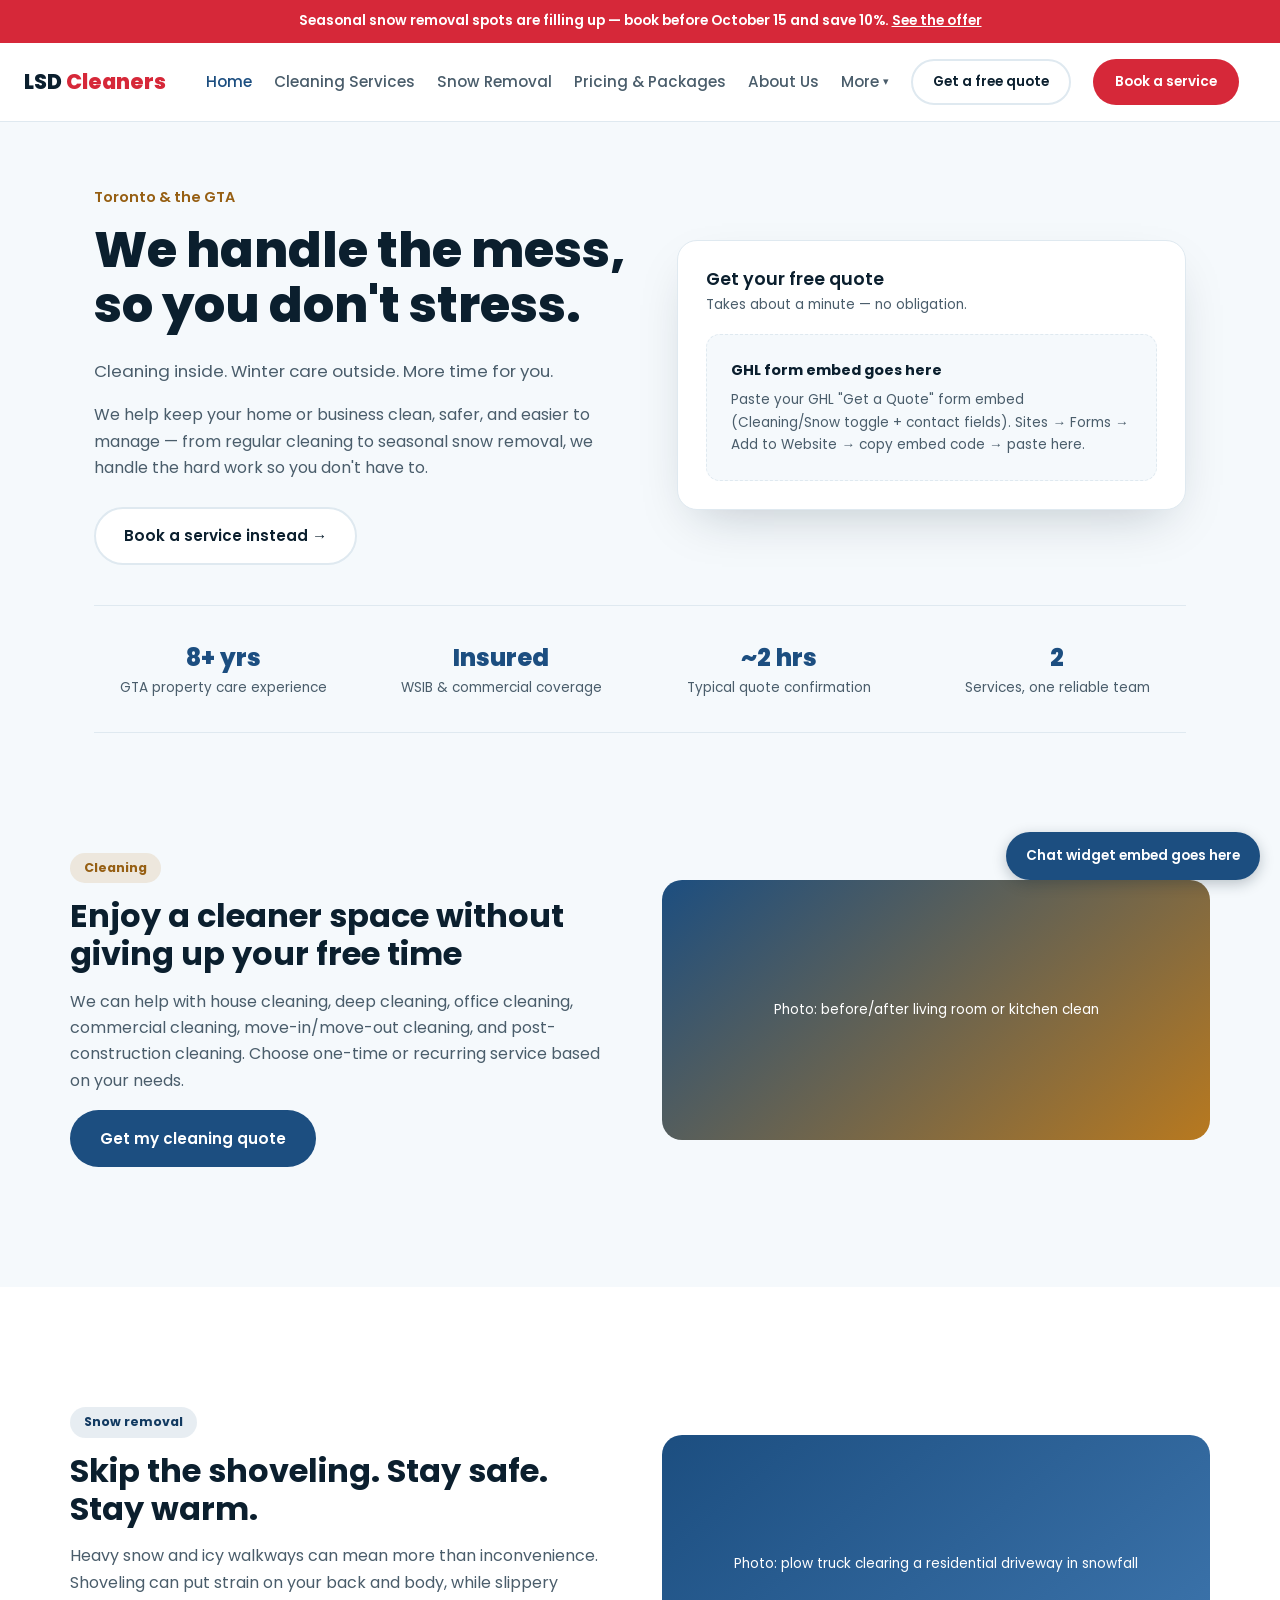
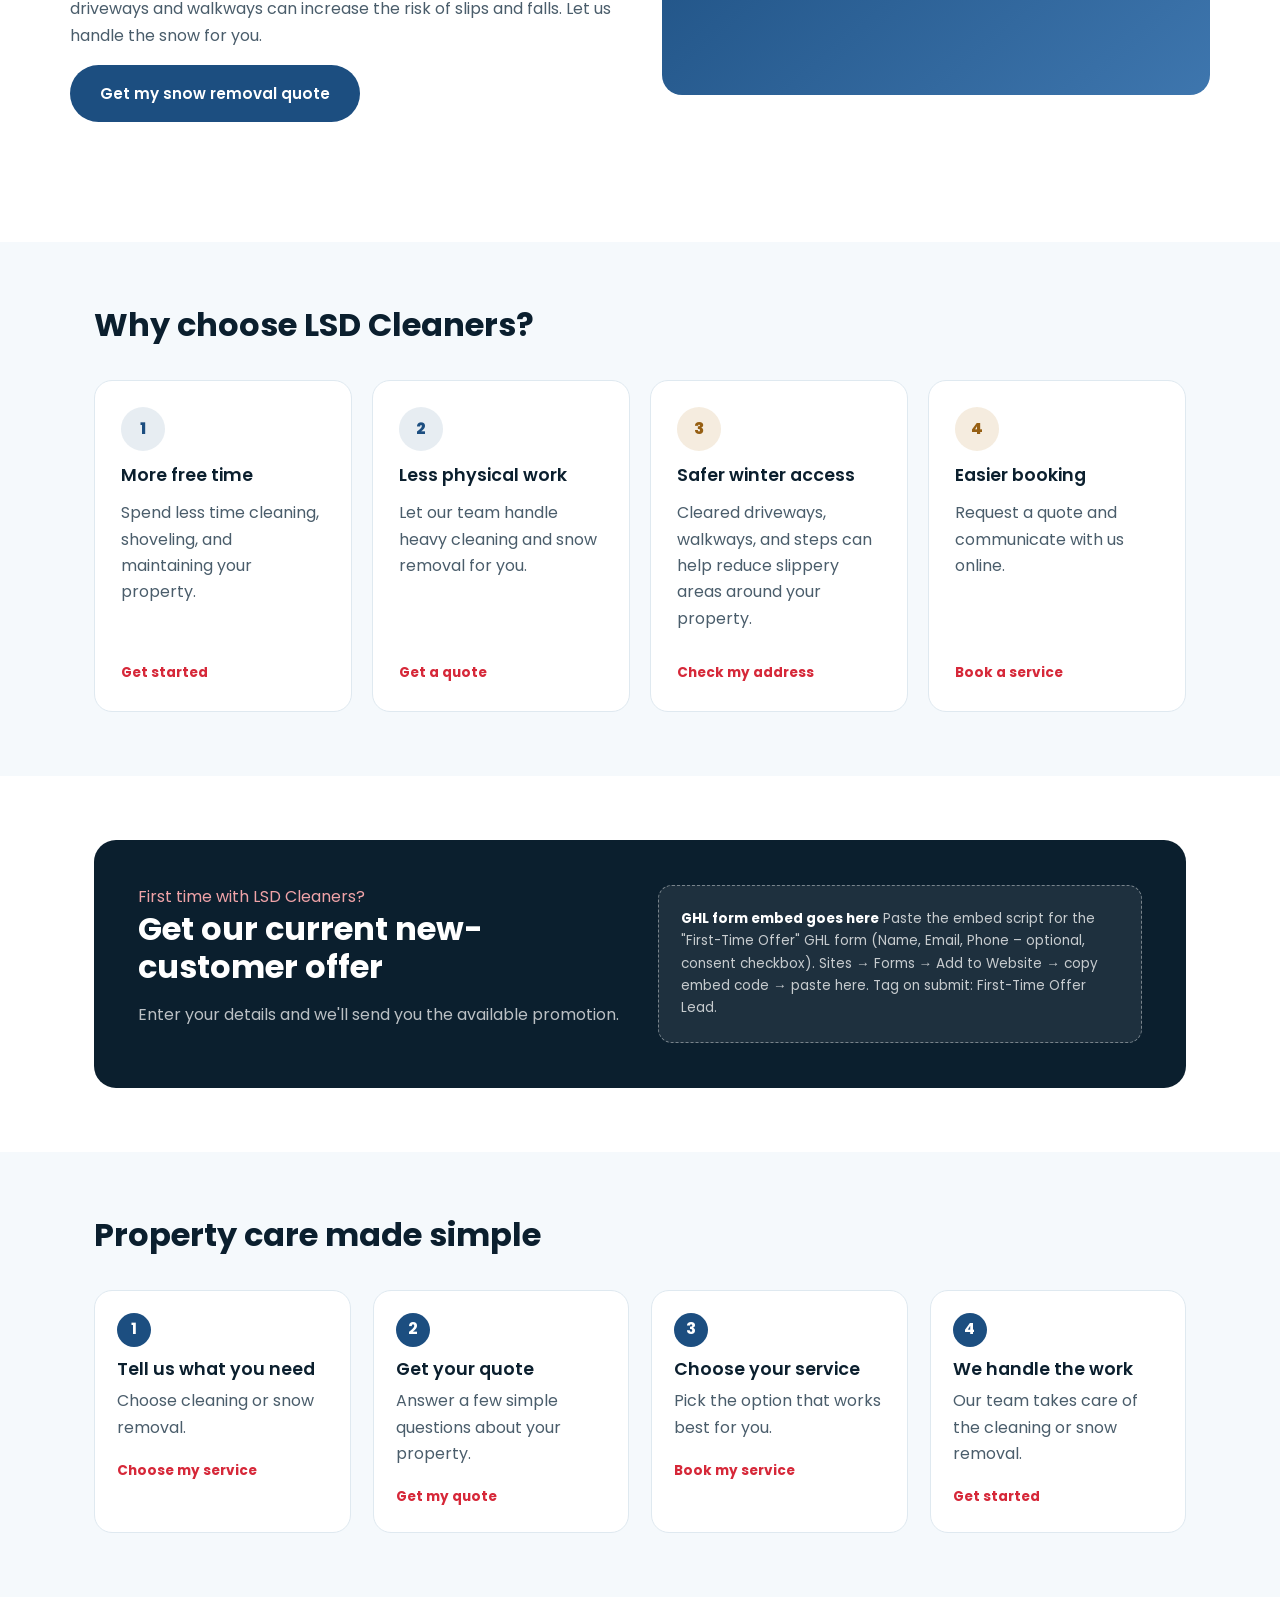
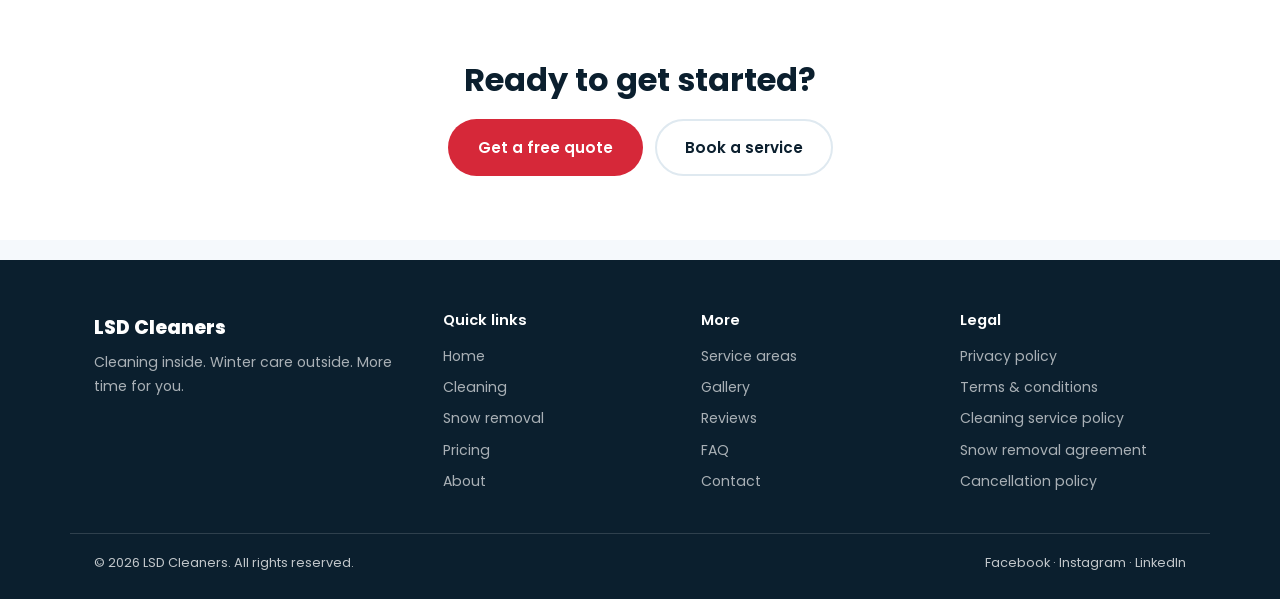
<file: index.html>
<!DOCTYPE html>
<html lang="en">
<head>
<meta charset="UTF-8">
<meta name="viewport" content="width=device-width, initial-scale=1.0">
<title>LSD Cleaners | House Cleaning & Snow Removal — Toronto & GTA</title>
<meta name="description" content="Residential and commercial cleaning plus seasonal snow removal in Toronto, North York, Scarborough, Markham and Thornhill. Get a free quote today.">
<link rel="preconnect" href="https://fonts.googleapis.com">
<link href="https://fonts.googleapis.com/css2?family=Poppins:wght@400;500;600;700;800&display=swap" rel="stylesheet">
<link rel="stylesheet" href="styles.css">
</head>
<body>

<div class="announce">Seasonal snow removal spots are filling up — book before October 15 and save 10%. <a href="pricing.html">See the offer</a></div>

<header class="site-header">
  <div class="header-inner">
    <a href="index.html" class="logo">LSD <span>Cleaners</span></a>
    <nav class="main-nav">
      <a href="index.html">Home</a>
      <a href="cleaning-services.html">Cleaning Services</a>
      <a href="snow-removal.html">Snow Removal</a>
      <a href="pricing.html">Pricing &amp; Packages</a>
      <a href="about.html">About Us</a>
      <div class="nav-dropdown" id="nav-more">
        <button class="nav-dropdown-toggle" aria-haspopup="true" aria-expanded="false">More <span class="caret">&#9662;</span></button>
        <div class="nav-dropdown-menu">
          <a href="service-areas.html">Service Areas</a>
          <a href="gallery.html">Gallery</a>
          <a href="reviews.html">Reviews</a>
          <a href="faq.html">FAQ</a>
          <a href="contact.html">Contact</a>
        </div>
      </div>
    </nav>
    <div class="header-ctas">
      <a href="get-a-quote.html" class="btn btn-outline btn-sm">Get a free quote</a>
      <a href="book-now.html" class="btn btn-primary btn-sm">Book a service</a>
    </div>
    <button class="nav-toggle" aria-label="Toggle menu">&#9776;</button>
  </div>
</header>

<!-- ============ HERO w/ embedded quote card ============ -->
<section class="section" style="padding-bottom:40px;">
  <div class="wrap hero-inner">
    <div class="hero-copy">
      <div class="kicker">Toronto &amp; the GTA</div>
      <h1>We handle the mess, so you don't stress.</h1>
      <p style="font-size:1.05rem;">Cleaning inside. Winter care outside. More time for you.</p>
      <p>We help keep your home or business clean, safer, and easier to manage — from regular cleaning to seasonal snow removal, we handle the hard work so you don't have to.</p>
      <a href="book-now.html" class="btn btn-outline">Book a service instead &rarr;</a>
    </div>
    <div class="quote-card">
      <h3>Get your free quote</h3>
      <div class="sub">Takes about a minute — no obligation.</div>
      <div class="ghl-slot">
        <strong>GHL form embed goes here</strong>
        Paste your GHL "Get a Quote" form embed (Cleaning/Snow toggle + contact fields). Sites &rarr; Forms &rarr; Add to Website &rarr; copy embed code &rarr; paste here.
      </div>
    </div>
  </div>
</section>

<!-- ============ TRUST STRIP ============ -->
<section class="wrap">
  <div class="trust-strip">
    <div class="trust-item"><div class="big">8+ yrs</div><div class="small">GTA property care experience</div></div>
    <div class="trust-item"><div class="big">Insured</div><div class="small">WSIB &amp; commercial coverage</div></div>
    <div class="trust-item"><div class="big">~2 hrs</div><div class="small">Typical quote confirmation</div></div>
    <div class="trust-item"><div class="big">2</div><div class="small">Services, one reliable team</div></div>
  </div>
</section>

<!-- ============ CLEANING TEASER ============ -->
<section class="section">
  <div class="wrap service-block">
    <div>
      <span class="tag cleaning">Cleaning</span>
      <h2>Enjoy a cleaner space without giving up your free time</h2>
      <p>We can help with house cleaning, deep cleaning, office cleaning, commercial cleaning, move-in/move-out cleaning, and post-construction cleaning. Choose one-time or recurring service based on your needs.</p>
      <a href="cleaning-services.html" class="btn btn-ice">Get my cleaning quote</a>
    </div>
    <div class="service-media cleaning">Photo: before/after living room or kitchen clean</div>
  </div>
</section>

<!-- ============ SNOW TEASER ============ -->
<section class="section section-alt">
  <div class="wrap service-block reverse">
    <div>
      <span class="tag snow">Snow removal</span>
      <h2>Skip the shoveling. Stay safe. Stay warm.</h2>
      <p>Heavy snow and icy walkways can mean more than inconvenience. Shoveling can put strain on your back and body, while slippery driveways and walkways can increase the risk of slips and falls. Let us handle the snow for you.</p>
      <a href="snow-removal.html" class="btn btn-ice">Get my snow removal quote</a>
    </div>
    <div class="service-media snow">Photo: plow truck clearing a residential driveway in snowfall</div>
  </div>
</section>

<!-- ============ WHY CHOOSE US ============ -->
<section class="section">
  <div class="wrap">
    <div class="section-head">
      <h2>Why choose LSD Cleaners?</h2>
    </div>
    <div class="card-grid">
      <div class="card">
        <div class="icon-badge">1</div>
        <h3>More free time</h3>
        <p>Spend less time cleaning, shoveling, and maintaining your property.</p>
        <a href="get-a-quote.html" class="card-link">Get started</a>
      </div>
      <div class="card">
        <div class="icon-badge">2</div>
        <h3>Less physical work</h3>
        <p>Let our team handle heavy cleaning and snow removal for you.</p>
        <a href="get-a-quote.html" class="card-link">Get a quote</a>
      </div>
      <div class="card amber">
        <div class="icon-badge">3</div>
        <h3>Safer winter access</h3>
        <p>Cleared driveways, walkways, and steps can help reduce slippery areas around your property.</p>
        <a href="service-areas.html" class="card-link">Check my address</a>
      </div>
      <div class="card amber">
        <div class="icon-badge">4</div>
        <h3>Easier booking</h3>
        <p>Request a quote and communicate with us online.</p>
        <a href="book-now.html" class="card-link">Book a service</a>
      </div>
    </div>
  </div>
</section>

<!-- ============ FIRST-TIME OFFER ============ -->
<section class="section section-alt">
  <div class="wrap">
    <div class="offer-panel" id="first-time-offer">
      <div>
        <div class="kicker" style="color:#F0A3A8;">First time with LSD Cleaners?</div>
        <h2>Get our current new-customer offer</h2>
        <p>Enter your details and we'll send you the available promotion.</p>
      </div>
      <div class="ghl-embed-slot">
        <strong style="color:#fff;">GHL form embed goes here</strong>
        Paste the embed script for the "First-Time Offer" GHL form (Name, Email, Phone – optional, consent checkbox). Sites &rarr; Forms &rarr; Add to Website &rarr; copy embed code &rarr; paste here. Tag on submit: First-Time Offer Lead.
      </div>
    </div>
  </div>
</section>

<!-- ============ HOW IT WORKS ============ -->
<section class="section">
  <div class="wrap">
    <div class="section-head">
      <h2>Property care made simple</h2>
    </div>
    <div class="steps">
      <div class="step">
        <div class="num">1</div>
        <h3>Tell us what you need</h3>
        <p>Choose cleaning or snow removal.</p>
        <a href="get-a-quote.html" style="font-size:0.85rem; font-weight:700; color:var(--urgency); text-decoration:none;">Choose my service</a>
      </div>
      <div class="step">
        <div class="num">2</div>
        <h3>Get your quote</h3>
        <p>Answer a few simple questions about your property.</p>
        <a href="get-a-quote.html" style="font-size:0.85rem; font-weight:700; color:var(--urgency); text-decoration:none;">Get my quote</a>
      </div>
      <div class="step">
        <div class="num">3</div>
        <h3>Choose your service</h3>
        <p>Pick the option that works best for you.</p>
        <a href="book-now.html" style="font-size:0.85rem; font-weight:700; color:var(--urgency); text-decoration:none;">Book my service</a>
      </div>
      <div class="step">
        <div class="num">4</div>
        <h3>We handle the work</h3>
        <p>Our team takes care of the cleaning or snow removal.</p>
        <a href="get-a-quote.html" style="font-size:0.85rem; font-weight:700; color:var(--urgency); text-decoration:none;">Get started</a>
      </div>
    </div>
  </div>
</section>

<!-- ============ CLOSING CTA ============ -->
<section class="section section-alt">
  <div class="wrap" style="text-align:center;">
    <h2>Ready to get started?</h2>
    <div style="display:flex; gap:12px; justify-content:center; flex-wrap:wrap; margin-top:20px;">
      <a href="get-a-quote.html" class="btn btn-primary">Get a free quote</a>
      <a href="book-now.html" class="btn btn-outline">Book a service</a>
    </div>
  </div>
</section>

<!-- ============ FOOTER ============ -->
<footer class="site-footer">
  <div class="wrap footer-grid">
    <div>
      <div class="footer-tagline">LSD Cleaners</div>
      <p style="color:rgba(255,255,255,0.65); font-size:0.88rem;">Cleaning inside. Winter care outside. More time for you.</p>
    </div>
    <div>
      <h3>Quick links</h3>
      <a href="index.html">Home</a>
      <a href="cleaning-services.html">Cleaning</a>
      <a href="snow-removal.html">Snow removal</a>
      <a href="pricing.html">Pricing</a>
      <a href="about.html">About</a>
    </div>
    <div>
      <h3>More</h3>
      <a href="service-areas.html">Service areas</a>
      <a href="gallery.html">Gallery</a>
      <a href="reviews.html">Reviews</a>
      <a href="faq.html">FAQ</a>
      <a href="contact.html">Contact</a>
    </div>
    <div>
      <h3>Legal</h3>
      <a href="privacy.html">Privacy policy</a>
      <a href="terms.html">Terms &amp; conditions</a>
      <a href="cleaning-policy.html">Cleaning service policy</a>
      <a href="snow-agreement.html">Snow removal agreement</a>
      <a href="cancellation-policy.html">Cancellation policy</a>
    </div>
  </div>
  <div class="wrap footer-bottom">
    <span>&copy; <span id="year"></span> LSD Cleaners. All rights reserved.</span>
    <span>Facebook &middot; Instagram &middot; LinkedIn</span>
  </div>
</footer>

<div class="popup-overlay" id="first-time-popup">
  <div class="popup-card">
    <button class="popup-close" aria-label="Close">&times;</button>
    <div class="kicker" style="color:var(--urgency); font-size:0.9rem; font-weight:600; margin-bottom:6px;">First-time offer</div>
    <h3>First time with LSD Cleaners?</h3>
    <p style="font-size:0.9rem;">Enter your details and we'll send you our current new-customer offer.</p>
    <div class="ghl-slot">
      <strong>GHL form embed goes here</strong>
      Same "First-Time Offer" GHL form as above — paste its embed script in place of this div. Shows once per session after an 8-second delay.
    </div>
  </div>
</div>

<!-- Replace this div with GHL's Conversations AI chat widget embed script. Should appear on every page. -->
<div class="chat-launcher-slot">Chat widget embed goes here</div>

<script src="main.js"></script>
</body>
</html>
</file>
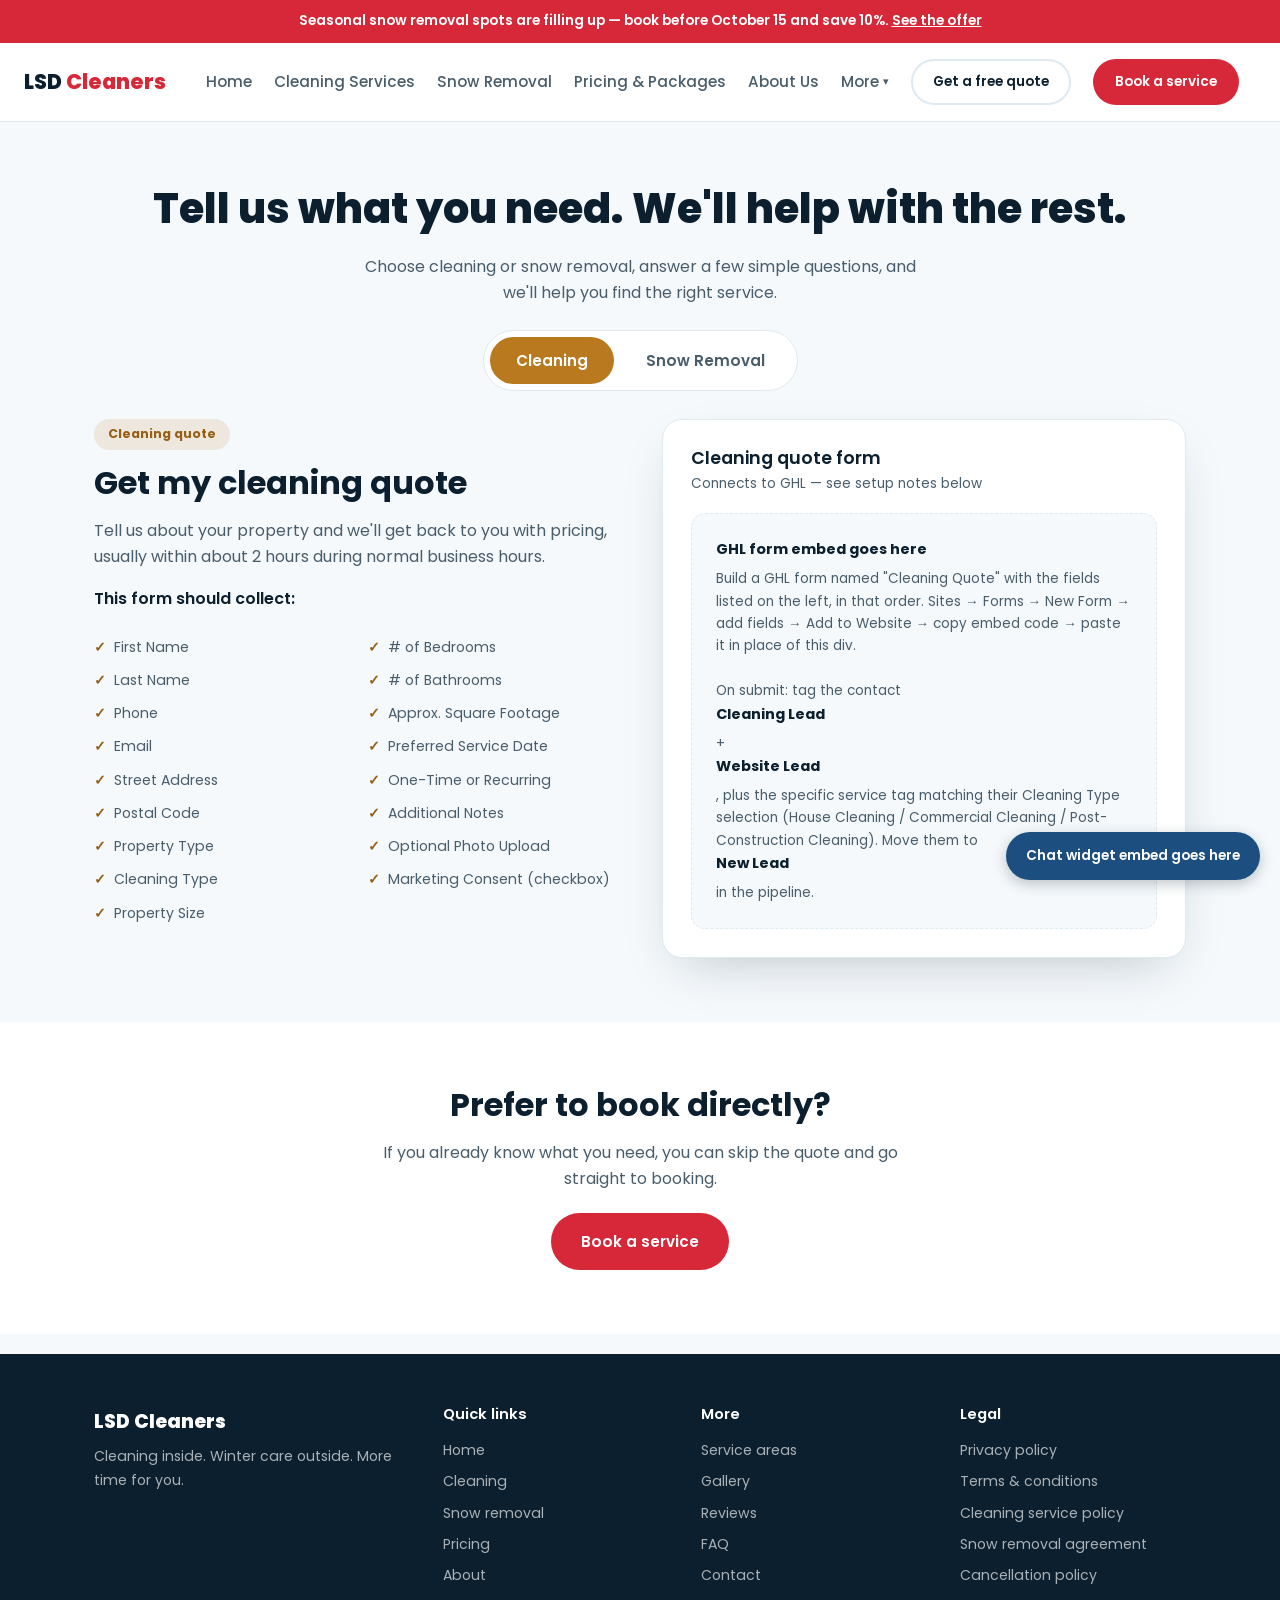
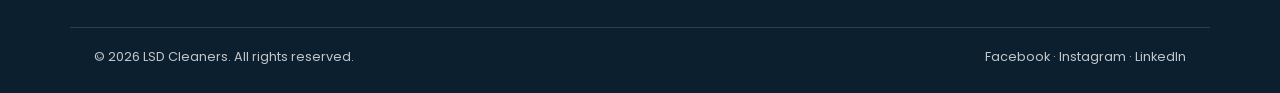
<file: get-a-quote.html>
<!DOCTYPE html>
<html lang="en">
<head>
<meta charset="UTF-8">
<meta name="viewport" content="width=device-width, initial-scale=1.0">
<title>Get a Free Quote | LSD Cleaners — Toronto & GTA</title>
<meta name="description" content="Get a free quote for house cleaning, commercial cleaning, or seasonal snow removal in Toronto and the GTA. Takes about a minute.">
<link rel="preconnect" href="https://fonts.googleapis.com">
<link href="https://fonts.googleapis.com/css2?family=Poppins:wght@400;500;600;700;800&display=swap" rel="stylesheet">
<link rel="stylesheet" href="styles.css">
<style>
  .quote-tabs { display: inline-flex; background: var(--panel); border: 1px solid var(--border); border-radius: var(--radius-pill); padding: 6px; gap: 6px; margin-bottom: 28px; }
  .quote-tab { border: none; background: transparent; padding: 12px 26px; border-radius: var(--radius-pill); font-family: var(--font); font-weight: 600; font-size: 0.95rem; color: var(--ink-soft); cursor: pointer; transition: all 0.15s ease; }
  .quote-tab.active.cleaning { background: var(--amber); color: #fff; }
  .quote-tab.active.snow { background: var(--ice); color: #fff; }
  .quote-panel { display: none; }
  .quote-panel.active { display: block; }
  .quote-layout { display: grid; grid-template-columns: 1fr 1fr; gap: 44px; align-items: start; }
  .quote-fields-list { columns: 2; gap: 24px; margin: 18px 0 0; padding: 0; list-style: none; }
  .quote-fields-list li { font-size: 0.88rem; color: var(--ink-soft); padding: 5px 0; break-inside: avoid; }
  .quote-fields-list li::before { content: '\2713'; color: var(--ice); font-weight: 700; margin-right: 8px; }
  #cleaning-quote .quote-fields-list li::before { color: var(--amber-dark); }
  @media (max-width: 900px) { .quote-layout { grid-template-columns: 1fr; } .quote-fields-list { columns: 1; } }
</style>
</head>
<body>

<div class="announce">Seasonal snow removal spots are filling up — book before October 15 and save 10%. <a href="pricing.html">See the offer</a></div>

<header class="site-header">
  <div class="header-inner">
    <a href="index.html" class="logo">LSD <span>Cleaners</span></a>
    <nav class="main-nav">
      <a href="index.html">Home</a>
      <a href="cleaning-services.html">Cleaning Services</a>
      <a href="snow-removal.html">Snow Removal</a>
      <a href="pricing.html">Pricing &amp; Packages</a>
      <a href="about.html">About Us</a>
      <div class="nav-dropdown" id="nav-more">
        <button class="nav-dropdown-toggle" aria-haspopup="true" aria-expanded="false">More <span class="caret">&#9662;</span></button>
        <div class="nav-dropdown-menu">
          <a href="service-areas.html">Service Areas</a>
          <a href="gallery.html">Gallery</a>
          <a href="reviews.html">Reviews</a>
          <a href="faq.html">FAQ</a>
          <a href="contact.html">Contact</a>
        </div>
      </div>
    </nav>
    <div class="header-ctas">
      <a href="get-a-quote.html" class="btn btn-outline btn-sm">Get a free quote</a>
      <a href="book-now.html" class="btn btn-primary btn-sm">Book a service</a>
    </div>
    <button class="nav-toggle" aria-label="Toggle menu">&#9776;</button>
  </div>
</header>

<!-- ============ PAGE HEADER ============ -->
<section class="section" style="padding-bottom:24px; text-align:center;">
  <div class="wrap">
    <h1 style="font-size:clamp(1.9rem,4vw,2.6rem);">Tell us what you need. We'll help with the rest.</h1>
    <p style="margin:0 auto; text-align:center;">Choose cleaning or snow removal, answer a few simple questions, and we'll help you find the right service.</p>
  </div>
</section>

<!-- ============ QUOTE TABS + FORMS ============ -->
<section class="section" style="padding-top:0;">
  <div class="wrap" style="text-align:center;">
    <div class="quote-tabs" role="tablist">
      <button class="quote-tab active cleaning" data-target="cleaning-quote" role="tab" aria-selected="true">Cleaning</button>
      <button class="quote-tab snow" data-target="snow-quote" role="tab" aria-selected="false">Snow Removal</button>
    </div>
  </div>

  <div class="wrap">
    <!-- ===== CLEANING QUOTE PANEL ===== -->
    <div class="quote-panel active" id="cleaning-quote">
      <div class="quote-layout">
        <div>
          <span class="tag cleaning">Cleaning quote</span>
          <h2>Get my cleaning quote</h2>
          <p>Tell us about your property and we'll get back to you with pricing, usually within about 2 hours during normal business hours.</p>
          <p style="font-weight:600; color:var(--ink); margin-bottom:4px;">This form should collect:</p>
          <ul class="quote-fields-list">
            <li>First Name</li>
            <li>Last Name</li>
            <li>Phone</li>
            <li>Email</li>
            <li>Street Address</li>
            <li>Postal Code</li>
            <li>Property Type</li>
            <li>Cleaning Type</li>
            <li>Property Size</li>
            <li># of Bedrooms</li>
            <li># of Bathrooms</li>
            <li>Approx. Square Footage</li>
            <li>Preferred Service Date</li>
            <li>One-Time or Recurring</li>
            <li>Additional Notes</li>
            <li>Optional Photo Upload</li>
            <li>Marketing Consent (checkbox)</li>
          </ul>
        </div>
        <div class="quote-card">
          <h3>Cleaning quote form</h3>
          <div class="sub">Connects to GHL — see setup notes below</div>
          <div class="ghl-slot">
            <strong>GHL form embed goes here</strong>
            Build a GHL form named "Cleaning Quote" with the fields listed on the left, in that order. Sites &rarr; Forms &rarr; New Form &rarr; add fields &rarr; Add to Website &rarr; copy embed code &rarr; paste it in place of this div.
            <br><br>
            On submit: tag the contact <strong>Cleaning Lead</strong> + <strong>Website Lead</strong>, plus the specific service tag matching their Cleaning Type selection (House Cleaning / Commercial Cleaning / Post-Construction Cleaning). Move them to <strong>New Lead</strong> in the pipeline.
          </div>
        </div>
      </div>
    </div>

    <!-- ===== SNOW QUOTE PANEL ===== -->
    <div class="quote-panel" id="snow-quote">
      <div class="quote-layout">
        <div>
          <span class="tag snow">Snow removal quote</span>
          <h2>Get my snow removal quote</h2>
          <p>Tell us about your driveway and property, and we'll help you find the right seasonal or one-time plan.</p>
          <p style="font-weight:600; color:var(--ink); margin-bottom:4px;">This form should collect:</p>
          <ul class="quote-fields-list">
            <li>First Name</li>
            <li>Last Name</li>
            <li>Phone</li>
            <li>Email</li>
            <li>Street Address</li>
            <li>Postal Code</li>
            <li>Residential or Commercial</li>
            <li>Driveway Size</li>
            <li>Driveway Surface</li>
            <li>Walkway Clearing Needed?</li>
            <li>Windrow Clearing Needed?</li>
            <li>De-Icing Needed?</li>
            <li>Seasonal or One-Time?</li>
            <li>Is the Driveway Steep?</li>
            <li>Unusual Obstacles / Retaining Walls</li>
            <li>Optional Photo Upload</li>
          </ul>
        </div>
        <div class="quote-card">
          <h3>Snow removal quote form</h3>
          <div class="sub">Connects to GHL — see setup notes below</div>
          <div class="ghl-slot">
            <strong>GHL form embed goes here</strong>
            Build a GHL form named "Snow Removal Quote" with the fields listed on the left, in that order. Sites &rarr; Forms &rarr; New Form &rarr; add fields &rarr; Add to Website &rarr; copy embed code &rarr; paste it in place of this div.
            <br><br>
            On submit: tag the contact <strong>Snow Removal Lead</strong> + <strong>Website Lead</strong>, plus <strong>Residential Lead</strong> or <strong>Commercial Lead</strong> and <strong>Snow Seasonal Lead</strong> if applicable, based on their answers. Move them to <strong>New Lead</strong> in the pipeline. If "steep driveway" or "unusual obstacles" is answered yes, flag for manual review per the escalation rules — don't auto-confirm pricing on those.
          </div>
        </div>
      </div>
    </div>
  </div>
</section>

<!-- ============ CLOSING NOTE ============ -->
<section class="section section-alt" style="text-align:center;">
  <div class="wrap">
    <h2>Prefer to book directly?</h2>
    <p style="margin:0 auto 20px;">If you already know what you need, you can skip the quote and go straight to booking.</p>
    <a href="book-now.html" class="btn btn-primary">Book a service</a>
  </div>
</section>

<!-- ============ FOOTER ============ -->
<footer class="site-footer">
  <div class="wrap footer-grid">
    <div>
      <div class="footer-tagline">LSD Cleaners</div>
      <p style="color:rgba(255,255,255,0.65); font-size:0.88rem;">Cleaning inside. Winter care outside. More time for you.</p>
    </div>
    <div>
      <h3>Quick links</h3>
      <a href="index.html">Home</a>
      <a href="cleaning-services.html">Cleaning</a>
      <a href="snow-removal.html">Snow removal</a>
      <a href="pricing.html">Pricing</a>
      <a href="about.html">About</a>
    </div>
    <div>
      <h3>More</h3>
      <a href="service-areas.html">Service areas</a>
      <a href="gallery.html">Gallery</a>
      <a href="reviews.html">Reviews</a>
      <a href="faq.html">FAQ</a>
      <a href="contact.html">Contact</a>
    </div>
    <div>
      <h3>Legal</h3>
      <a href="privacy.html">Privacy policy</a>
      <a href="terms.html">Terms &amp; conditions</a>
      <a href="cleaning-policy.html">Cleaning service policy</a>
      <a href="snow-agreement.html">Snow removal agreement</a>
      <a href="cancellation-policy.html">Cancellation policy</a>
    </div>
  </div>
  <div class="wrap footer-bottom">
    <span>&copy; <span id="year"></span> LSD Cleaners. All rights reserved.</span>
    <span>Facebook &middot; Instagram &middot; LinkedIn</span>
  </div>
</footer>

<div class="popup-overlay" id="first-time-popup">
  <div class="popup-card">
    <button class="popup-close" aria-label="Close">&times;</button>
    <div class="kicker" style="color:var(--urgency); font-size:0.9rem; font-weight:600; margin-bottom:6px;">First-time offer</div>
    <h3>First time with LSD Cleaners?</h3>
    <p style="font-size:0.9rem;">Enter your details and we'll send you our current new-customer offer.</p>
    <div class="ghl-slot">
      <strong>GHL form embed goes here</strong>
      Same "First-Time Offer" GHL form used site-wide — paste its embed script in place of this div. Shows once per session after an 8-second delay.
    </div>
  </div>
</div>

<div class="chat-launcher-slot">Chat widget embed goes here</div>

<script src="main.js"></script>
</body>
</html>
</file>
<file: styles.css>
:root {
  --ice: #1C4E80;
  --ice-dark: #123A61;
  --amber: #B8791F;
  --amber-dark: #965F13;
  --urgency: #D62839;
  --urgency-dark: #B01E2C;
  --bg: #F5F9FC;
  --panel: #FFFFFF;
  --ink: #0B1F2E;
  --ink-soft: #4A5D6B;
  --border: #DFE9F0;
  --radius: 14px;
  --radius-pill: 999px;
  --max: 1140px;
  --font: 'Poppins', -apple-system, BlinkMacSystemFont, Arial, sans-serif;
}
* { box-sizing: border-box; }
html { scroll-behavior: smooth; }
body { margin: 0; background: var(--bg); color: var(--ink); font-family: var(--font); font-size: 16px; line-height: 1.65; -webkit-font-smoothing: antialiased; }
img { max-width: 100%; display: block; }
a { color: inherit; }
h1, h2, h3 { font-family: var(--font); font-weight: 700; line-height: 1.18; margin: 0 0 0.5em; color: var(--ink); }
h1 { font-weight: 800; font-size: clamp(2.1rem, 4.6vw, 3.1rem); line-height: 1.12; }
h2 { font-size: clamp(1.5rem, 2.8vw, 2rem); }
h3 { font-size: 1.1rem; font-weight: 600; }
p { margin: 0 0 1em; color: var(--ink-soft); max-width: 58ch; }
.wrap { max-width: var(--max); margin: 0 auto; padding: 0 24px; }
.section { padding: 64px 0; }
.section-alt { background: var(--panel); }

/* Announcement bar */
.announce { background: var(--urgency); color: #fff; text-align: center; font-size: 0.86rem; font-weight: 600; padding: 10px 16px; }
.announce a { text-decoration: underline; color: #fff; }

/* Buttons — pill shaped */
.btn { display: inline-flex; align-items: center; gap: 8px; padding: 14px 28px; border-radius: var(--radius-pill); font-weight: 600; font-size: 0.95rem; text-decoration: none; border: 2px solid transparent; cursor: pointer; transition: all 0.15s ease; white-space: nowrap; }
.btn-primary { background: var(--urgency); color: #fff; }
.btn-primary:hover { background: var(--urgency-dark); transform: translateY(-1px); }
.btn-outline { background: #fff; border-color: var(--border); color: var(--ink); }
.btn-outline:hover { border-color: var(--ice); color: var(--ice); }
.btn-ice { background: var(--ice); color: #fff; }
.btn-ice:hover { background: var(--ice-dark); }
.btn-amber { background: var(--amber); color: #fff; }
.btn-amber:hover { background: var(--amber-dark); }
.btn-sm { padding: 10px 20px; font-size: 0.85rem; }

/* Header */
header.site-header { position: sticky; top: 0; z-index: 50; background: #fff; border-bottom: 1px solid var(--border); }
.header-inner { display: flex; align-items: center; justify-content: flex-start; padding: 16px 24px; max-width: 1280px; margin: 0 auto; }
.logo { font-weight: 800; font-size: 1.3rem; text-decoration: none; color: var(--ink); white-space: nowrap; flex-shrink: 0; }
.logo span { color: var(--urgency); }
nav.main-nav { display: flex; gap: 22px; flex-wrap: nowrap; margin-left: 40px; align-items: center; }
nav.main-nav a { text-decoration: none; font-size: 0.95rem; font-weight: 500; color: var(--ink-soft); padding: 6px 0; white-space: nowrap; }
nav.main-nav a:hover, nav.main-nav a.active { color: var(--ice); }
.nav-dropdown { position: relative; }
.nav-dropdown-toggle { display: inline-flex; align-items: center; gap: 4px; background: none; border: none; font-family: var(--font); font-size: 0.95rem; font-weight: 500; color: var(--ink-soft); padding: 6px 0; cursor: pointer; white-space: nowrap; }
.nav-dropdown-toggle .caret { font-size: 0.7rem; transition: transform 0.15s ease; }
.nav-dropdown-toggle:hover, .nav-dropdown.open .nav-dropdown-toggle { color: var(--ice); }
.nav-dropdown.open .caret { transform: rotate(180deg); }
.nav-dropdown-menu { display: none; position: absolute; top: 100%; left: 0; margin-top: 10px; background: #fff; border: 1px solid var(--border); border-radius: 12px; box-shadow: 0 16px 34px -12px rgba(11,31,46,0.28); padding: 8px; min-width: 190px; z-index: 80; flex-direction: column; }
.nav-dropdown.open .nav-dropdown-menu { display: flex; }
.nav-dropdown-menu a { padding: 10px 14px; border-radius: 8px; font-size: 0.9rem; }
.nav-dropdown-menu a:hover { background: var(--bg); color: var(--ice); }
.header-ctas { display: flex; gap: 22px; align-items: center; flex-shrink: 0; margin-left: 22px; }
.nav-toggle { display: none; background: none; border: none; font-size: 1.6rem; cursor: pointer; color: var(--ink); }
@media (max-width: 1250px) {
  nav.main-nav { display: none; flex-direction: column; gap: 0; position: absolute; top: 100%; left: 0; right: 0; background: #fff; border-bottom: 1px solid var(--border); padding: 8px 24px; margin-left: 0; align-items: stretch; }
  nav.main-nav.open { display: flex; }
  nav.main-nav a { padding: 12px 0; border-bottom: 1px solid var(--border); white-space: normal; }
  .nav-dropdown-toggle { display: none; }
  .nav-dropdown-menu { display: flex !important; position: static; box-shadow: none; border: none; padding: 0; margin: 0; min-width: 0; }
  .nav-dropdown-menu a { padding: 12px 0; border-bottom: 1px solid var(--border); border-radius: 0; }
  .header-ctas .btn-outline { display: none; }
  .nav-toggle { display: block; }
}

/* Hero — quote card embedded, Lawn Love style */
.hero { padding: 56px 0 72px; }
.hero-inner { display: grid; grid-template-columns: 1fr 0.95fr; gap: 48px; align-items: center; }
.hero-copy .kicker { font-size: 0.9rem; font-weight: 600; color: var(--amber-dark); margin-bottom: 12px; }
.hero-copy .btn { margin-top: 10px; }
.quote-card { background: var(--panel); border-radius: 20px; box-shadow: 0 20px 50px -20px rgba(11,31,46,0.25); padding: 28px; border: 1px solid var(--border); }
.quote-card h3 { margin-bottom: 4px; }
.quote-card .sub { font-size: 0.85rem; color: var(--ink-soft); margin-bottom: 18px; }
.quote-card .ghl-slot { text-align: left; }
@media (max-width: 960px) { .hero-inner { grid-template-columns: 1fr; } }

/* Trust strip */
.trust-strip { display: grid; grid-template-columns: repeat(4, 1fr); gap: 20px; padding: 32px 0; border-top: 1px solid var(--border); border-bottom: 1px solid var(--border); }
.trust-item { text-align: center; }
.trust-item .big { font-weight: 800; font-size: 1.5rem; color: var(--ice); }
.trust-item .small { font-size: 0.85rem; color: var(--ink-soft); }
@media (max-width: 960px) { .trust-strip { grid-template-columns: 1fr 1fr; } }

/* Service blocks */
.service-block { display: grid; grid-template-columns: 1fr 1fr; gap: 44px; align-items: center; padding: 56px 0; }
.service-block.reverse .service-media { order: 2; }
.service-media { min-height: 260px; border-radius: 20px; display: flex; align-items: center; justify-content: center; color: #fff; font-size: 0.85rem; text-align: center; padding: 20px; }
.service-media.cleaning { background: linear-gradient(140deg, var(--ice) 0%, var(--amber) 100%); }
.service-media.snow { background: linear-gradient(140deg, var(--ice) 0%, #3E76AE 100%); }
.tag { display: inline-block; font-size: 0.78rem; font-weight: 700; padding: 5px 14px; border-radius: var(--radius-pill); margin-bottom: 14px; }
.tag.cleaning { background: rgba(184,121,31,0.14); color: var(--amber-dark); }
.tag.snow { background: rgba(28,78,128,0.1); color: var(--ice-dark); }
@media (max-width: 960px) { .service-block, .service-block.reverse { grid-template-columns: 1fr; } .service-block.reverse .service-media { order: 0; } }

/* Rounded feature cards */
.card-grid { display: grid; grid-template-columns: repeat(4, 1fr); gap: 20px; }
.card { background: var(--panel); border: 1px solid var(--border); border-radius: 18px; padding: 26px; display: flex; flex-direction: column; gap: 6px; }
.card .icon-badge { width: 44px; height: 44px; border-radius: 50%; background: rgba(28,78,128,0.1); color: var(--ice); display: flex; align-items: center; justify-content: center; font-weight: 800; margin-bottom: 8px; }
.card.amber .icon-badge { background: rgba(184,121,31,0.14); color: var(--amber-dark); }
.card a.card-link { font-size: 0.85rem; font-weight: 700; color: var(--urgency); text-decoration: none; margin-top: auto; padding-top: 8px; }
@media (max-width: 960px) { .card-grid { grid-template-columns: 1fr 1fr; } }
@media (max-width: 560px) { .card-grid { grid-template-columns: 1fr; } }

/* Steps */
.steps { display: grid; grid-template-columns: repeat(4, 1fr); gap: 22px; }
.step { background: var(--panel); border: 1px solid var(--border); border-radius: 18px; padding: 22px; }
.step .num { display: inline-flex; align-items: center; justify-content: center; width: 34px; height: 34px; border-radius: 50%; background: var(--ice); color: #fff; font-weight: 700; margin-bottom: 12px; }
@media (max-width: 960px) { .steps { grid-template-columns: 1fr 1fr; } }
@media (max-width: 560px) { .steps { grid-template-columns: 1fr; } }

/* First-time offer panel */
.offer-panel { background: var(--ink); color: #fff; border-radius: 22px; padding: 44px; display: grid; grid-template-columns: 1fr 1fr; gap: 36px; align-items: center; }
.offer-panel h2, .offer-panel p { color: #fff; }
.offer-panel p { color: rgba(255,255,255,0.72); }
.ghl-embed-slot { background: rgba(255,255,255,0.08); border: 1.5px dashed rgba(255,255,255,0.4); border-radius: 14px; padding: 22px; font-size: 0.85rem; color: rgba(255,255,255,0.75); }
@media (max-width: 960px) { .offer-panel { grid-template-columns: 1fr; padding: 30px 22px; } }
.ghl-slot { background: var(--bg); border: 1.5px dashed var(--border); border-radius: 14px; padding: 24px; font-size: 0.85rem; color: var(--ink-soft); text-align: center; }
.ghl-slot strong { display: block; color: var(--ink); margin-bottom: 6px; font-size: 0.9rem; }

/* Footer */
footer.site-footer { background: var(--ink); color: rgba(255,255,255,0.75); padding: 52px 0 26px; margin-top: 20px; }
.footer-grid { display: grid; grid-template-columns: 1.4fr 1fr 1fr 1fr; gap: 32px; }
footer.site-footer h3 { color: #fff; font-size: 0.92rem; margin-bottom: 12px; }
footer.site-footer a { display: block; color: rgba(255,255,255,0.65); text-decoration: none; font-size: 0.88rem; padding: 4px 0; }
footer.site-footer a:hover { color: #fff; }
.footer-tagline { font-weight: 800; font-size: 1.2rem; color: #fff; margin-bottom: 8px; }
.footer-bottom { border-top: 1px solid rgba(255,255,255,0.15); margin-top: 36px; padding-top: 18px; font-size: 0.8rem; display: flex; justify-content: space-between; flex-wrap: wrap; gap: 12px; }
@media (max-width: 960px) { .footer-grid { grid-template-columns: 1fr 1fr; } }

.chat-launcher-slot { position: fixed; bottom: 20px; right: 20px; z-index: 60; background: var(--ice); color: #fff; border-radius: var(--radius-pill); padding: 13px 20px; font-size: 0.85rem; font-weight: 600; box-shadow: 0 4px 14px rgba(11,31,46,0.25); }

.popup-overlay { display: none; position: fixed; inset: 0; background: rgba(11,31,46,0.6); z-index: 70; align-items: center; justify-content: center; padding: 20px; }
.popup-overlay.open { display: flex; }
.popup-card { background: #fff; border-radius: 20px; max-width: 420px; width: 100%; padding: 30px; position: relative; }
.popup-close { position: absolute; top: 12px; right: 14px; background: none; border: none; font-size: 1.3rem; cursor: pointer; color: var(--ink-soft); }

.section-head { max-width: 600px; margin-bottom: 36px; }
</file>
